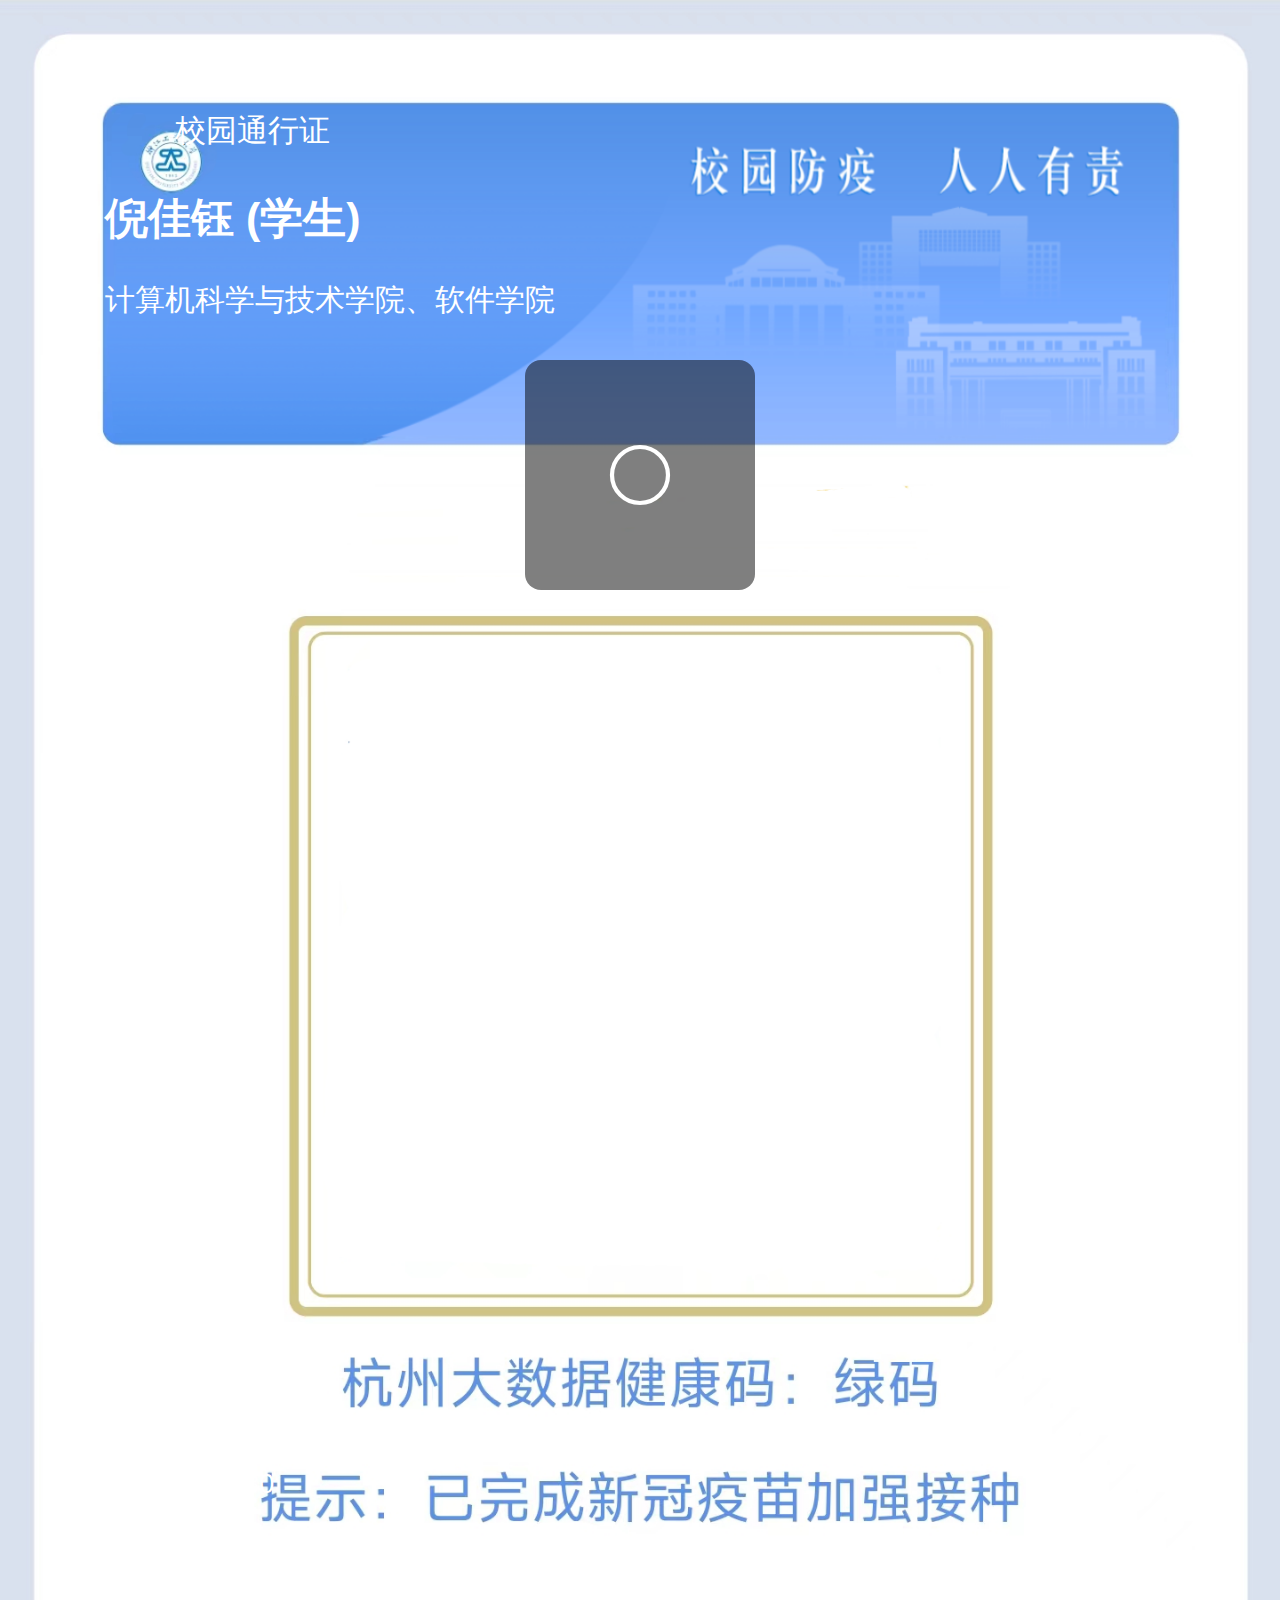
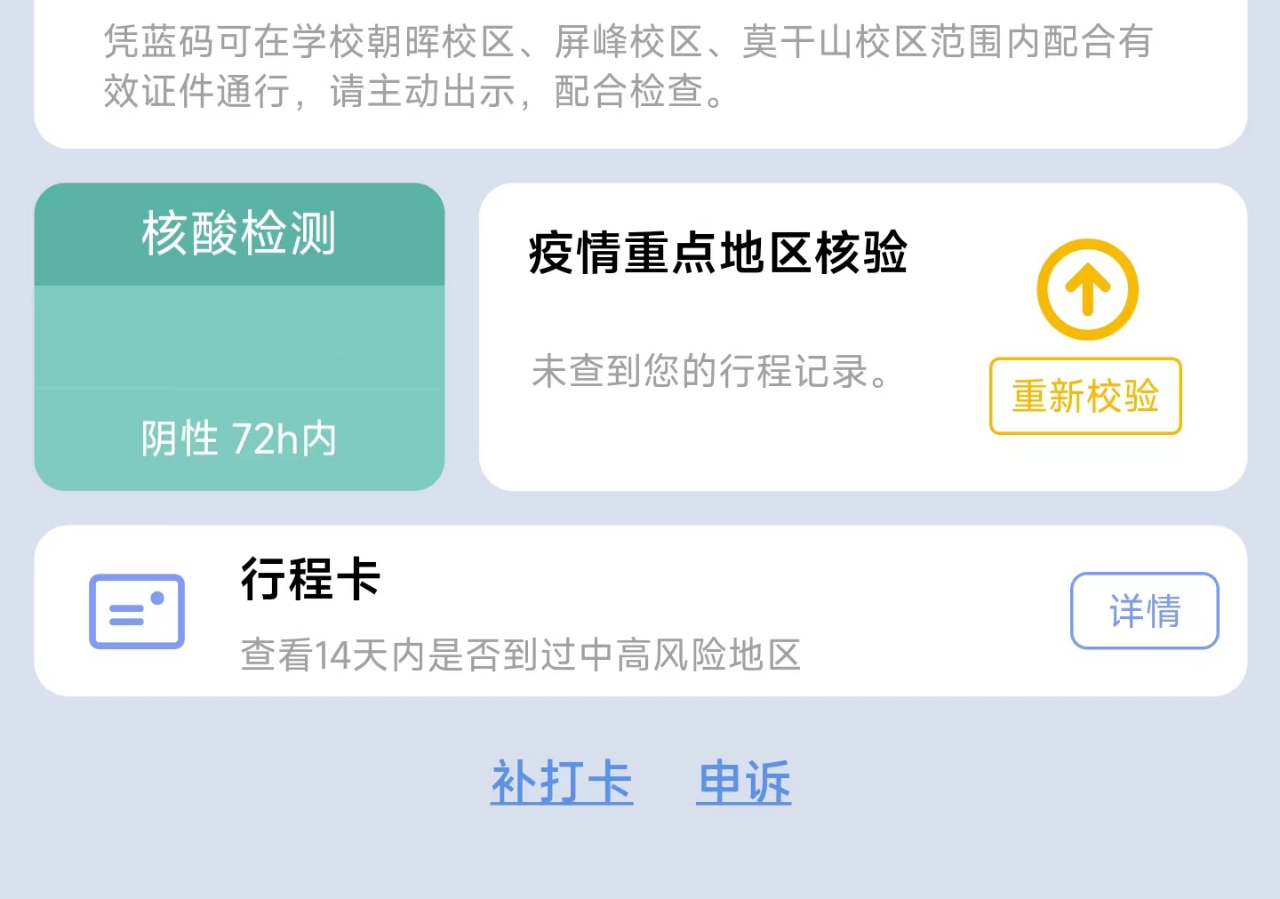
<file: index.html>
<!DOCTYPE html>
<html>

<head>
    <meta charset="utf-8">
    <title>浙江工业大学校园通行码</title>
    <link rel="shortcut icon" type="image/x-icon" href="favicon.ico">
    <style type="text/css">
        body{
            margin: 0;
        }

        .div1 {
            width: 100%;
            vertical-align: middle;
        }

        .div1 img {
            max-width: 100%;
            max-height: 100%;
            display: block;
            margin: auto;
        }

        .time {
            font-family: sans-serif;
            font-size: 60px;
            font-weight: 700;
        }

        .hesuantime {
            color: white;
            font-family: sans-serif;
            font-size: 27px;
            padding-left: 94px;
        }

        .name {
            color: white;
            font-family: sans-serif;
            font-size: 43px;
            font-weight: 700;
            margin-left: 105px;
        }

        .college {
            color: white;
            font-family: sans-serif;
            font-size: 30px;
            font-weight: 500;
            margin-left: 105px;
        }

        .container {
            width: 100%;
            position: absolute;
        }

        .loading-container {
            width: 100%;
            position: absolute;
            top: 40%;
            display: table-cell;
            vertical-align: middle;
            text-align: center;
        }

        .time-container {
            top: 372px;
            text-align: center;
        }

        .hesuantime-container {
            top: 1469px;
        }

        .name-container {
            top: 190px;
        }

        .college-container {
            top: 280px;
        }

        html,
        body {
            width: 100%;
            height: 100%;
            background-color: #F8F8F8;
        }

        .qrcode { position: absolute;top: 512px;left: 267px; }

        .appeal {
            position: absolute;
            top: 1788px;
            left: 351px;
            width: 136px;
            height: 73px;
        }

        .complexCode {
            position: absolute;
            top: 1788px;
            left: 514px;
            width: 111px;
            height: 76px;
        }

        .travelCard {
            position: absolute;
            top: 1627px;
            left: 178px;
            width: 775px;
            height: 130px;
        }

        .van-loading {
            width: 70px;
            height: 70px;
            font-size: 0;
            line-height: 0;
            position: relative;
            vertical-align: middle;
            padding: 80px;
            border-radius: 16px;
            background-color: rgba(0, 0, 0, 0.5);
            display: inline-block;
            z-index: 999;
        }

        .van-loading__spinner--circular {
            -webkit-animation-duration: 2s;
            animation-duration: 2s;
        }

        @keyframes van-rotate {
            0% {
                -webkit-transform: rotate(0deg);
                transform: rotate(0deg);
            }
            100% {
                -webkit-transform: rotate(360deg);
                transform: rotate(360deg);
            }
        }

        @keyframes van-circular {
            0% {
                stroke-dasharray: 1, 200;
                stroke-dashoffset: 0;
            }
            50% {
                stroke-dasharray: 90, 150;
                stroke-dashoffset: -40;
            }
            100% {
                stroke-dasharray: 90, 150;
                stroke-dashoffset: -120;
            }
        }

        .van-loading__spinner {
            z-index: -1;
            width: 100%;
            height: 100%;
            position: relative;
            display: inline-block;
            box-sizing: border-box;
            -webkit-animation: van-rotate 0.8s linear infinite;
            animation: van-rotate 0.8s linear infinite;
        }

        .van-loading__circular {
            width: 100%;
            height: 100%;
        }

        .van-loading__circular circle {
            stroke: currentColor;
            stroke-width: 3;
            stroke-linecap: round;
            -webkit-animation: van-circular 1.5s ease-in-out infinite;
            animation: van-circular 1.5s ease-in-out infinite;
        }

        circle {
            cx: 50;
            cy: 50;
            r: 20;
            fill: none;
        }
    </style>
</head>

<body>
<div class='div1'>
    <img src="./img/bg_new.png" alt="">
</div>
<div class="loading-container" id="loading" style="display: block">
    <div class="van-loading van-loading--circular van-loading--white" style="color: white;">
    <span class="van-loading__spinner van-loading__spinner--circular">
        <svg viewBox="25 25 50 50" class="van-loading__circular">
            <circle cx="50" cy="50" r="20" fill="none"></circle>
        </svg>
    </span>
    </div>
</div>
<div style="position: absolute;color: white;font-size: 31px;left: 175px;top: 110px;font-family: sans-serif;font-weight: 500">
    校园通行证
</div>
<div class="time-container container">
    <div id="time" class="time"></div>
</div>
<div class="hesuantime-container container">
    <div id="hesuantime" class="hesuantime"></div>
</div>
<div class="name-container container">
    <div id="name" class="name"></div>
</div>
<div class="college-container container">
    <div class="college">计算机科学与技术学院、软件学院</div>
</div>
<div class="qrcode" id="qr"></div>
<div class="appeal" onclick="window.open('http://mryb.zjut.edu.cn/#/appeal')"></div>
<div class="complexCode" onclick="window.open('http://mryb.zjut.edu.cn/#/complexCode')"></div>
<div class="travelCard" onclick="window.open('alipays://platformapi/startapp?appId=2021002170600786')"></div>
</body>
<script src="https://cdn.bootcdn.net/ajax/libs/crypto-js/4.1.1/crypto-js.min.js"></script>
<script src="https://cdn.bootcdn.net/ajax/libs/crypto-js/4.1.1/core.min.js"></script>
<script src="https://cdn.bootcdn.net/ajax/libs/crypto-js/4.1.1/sha1.min.js"></script>
<script src="./js/qrcode.js"></script>
<script type="text/javascript">
    var ua = navigator.userAgent.toLowerCase();
    var loading = document.getElementById("loading");

    function showLoading(t) {
        return new Promise(resolve => {
            loading.style.display = 'block'
            setTimeout(function () {
                loading.style.display = 'none'
                resolve()
            }, t)
        })
    }

    /**
     *获取今天的颜色
     *
     */
    function getTodayColor() {
        var now = new Date();
        var day = now.getDay();
        var colors = ['#E06765', '#E59138', '#F0C233', '#9DC6E7', '#9DC6E7', '#145b7d', '#8D7CC2'];
        return colors[day];
    }

    /****当时、分、秒、小于10时，则添加0****/
    function checkTime(i) {
        if (i < 10) return "0" + i;
        return i;
    }

    var time = new Date();
    var lastDay = new Date(time.getTime()-86400000);
    var year = time.getFullYear();
    var month = checkTime(time.getMonth() + 1); //获取月份
    var day = checkTime(time.getDate()); //获取日期
    var hour = checkTime(time.getHours()); //获取时

    var lastDayYear = lastDay.getFullYear();
    var lastDayMonth = checkTime(lastDay.getMonth() + 1); //获取月份
    var lastDayDay = checkTime(lastDay.getDate()); //获取日期
    var lastDayHour = checkTime(lastDay.getHours()); //获取时

    var box = document.getElementById("hesuantime");
    box.innerHTML = lastDayMonth + "." + lastDayDay + " 01:12:30";

    document.getElementById("time").style.color = getTodayColor();
    setInterval(function () {
        var time = new Date();
        var month = checkTime(time.getMonth() + 1); //获取月份
        var day = checkTime(time.getDate()); //获取日期
        var hour = checkTime(time.getHours()); //获取时
        var minite = checkTime(time.getMinutes()); //获取分
        var second = checkTime(time.getSeconds()); //获取秒

        var box = document.getElementById("time");
        box.innerHTML = month + "-" + day + " " + hour + ":" + minite + ":" + second;
    }, 1000); //setInterval(fn,i) 定时器，每隔i秒执行fn

    function getQueryVariable(variable) {
        var query = window.location.search.substring(1);
        var vars = query.split("&");
        for (var i = 0; i < vars.length; i++) {
            var pair = vars[i].split("=");
            if (pair[0] == variable) {
                return pair[1];
            }
        }
        return (false);
    }

    function getName() {
        var familyNames = new Array(
            "赵", "钱", "孙", "李", "周", "吴", "郑", "王", "冯", "陈",
            "褚", "卫", "蒋", "沈", "韩", "杨", "朱", "秦", "尤", "许",
            "何", "吕", "施", "张", "孔", "曹", "严", "华", "金", "魏",
            "陶", "姜", "戚", "谢", "邹", "喻", "柏", "水", "窦", "章",
            "云", "苏", "潘", "葛", "奚", "范", "彭", "郎", "鲁", "韦",
            "昌", "马", "苗", "凤", "花", "方", "俞", "任", "袁", "柳",
            "酆", "鲍", "史", "唐", "费", "廉", "岑", "薛", "雷", "贺",
            "倪", "汤", "滕", "殷", "罗", "毕", "郝", "邬", "安", "常",
            "乐", "于", "时", "傅", "皮", "卞", "齐", "康", "伍", "余",
            "元", "卜", "顾", "孟", "平", "黄", "和", "穆", "萧", "尹"
        );
        var givenNames = new Array(
            "子璇", "淼", "国栋", "夫子", "瑞堂", "甜", "敏", "尚", "国贤", "贺祥", "晨涛",
            "昊轩", "易轩", "益辰", "益帆", "益冉", "瑾春", "瑾昆", "春齐", "杨", "文昊",
            "东东", "雄霖", "浩晨", "熙涵", "溶溶", "冰枫", "欣欣", "宜豪", "欣慧", "建政",
            "美欣", "淑慧", "文轩", "文杰", "欣源", "忠林", "榕润", "欣汝", "慧嘉", "新建",
            "建林", "亦菲", "林", "冰洁", "佳欣", "涵涵", "禹辰", "淳美", "泽惠", "伟洋",
            "涵越", "润丽", "翔", "淑华", "晶莹", "凌晶", "苒溪", "雨涵", "嘉怡", "佳毅",
            "子辰", "佳琪", "紫轩", "瑞辰", "昕蕊", "萌", "明远", "欣宜", "泽远", "欣怡",
            "佳怡", "佳惠", "晨茜", "晨璐", "运昊", "汝鑫", "淑君", "晶滢", "润莎", "榕汕",
            "佳钰", "佳玉", "晓庆", "一鸣", "语晨", "添池", "添昊", "雨泽", "雅晗", "雅涵",
            "清妍", "诗悦", "嘉乐", "晨涵", "天赫", "玥傲", "佳昊", "天昊", "萌萌", "若萌"
        );
        var i = parseInt(100 * Math.random());
        var familyName = familyNames[i];
        var j = parseInt(100 * Math.random());
        var givenName = givenNames[j];
        var name = familyName + givenName;
        return name;
    }

    function randomString(e) {
        e = e || 32;
        var t = "ABCDEFGHJKMNPQRSTWXYZabcdefhijkmnprstwxyz0123456789",
            a = t.length,
            n = "";
        for (i = 0; i < e; i++) n += t.charAt(Math.floor(Math.random() * a));
        return n
    }

    function printQR(name, id, idCard, codeSize) {
        document.getElementById("qr").innerHTML = ""
        nonce = randomString(8)
        timestamp = Date.now()
        signature = CryptoJS.SHA1("" + id + name + "2" + idCard + timestamp + nonce).toString()
        data = {
            id: id,
            name: name,
            type: 2,
            IDCard: idCard,
            timestamp: timestamp,
            nonce: nonce,
            signature: signature
        }
        console.log(JSON.stringify(data))
        var qrcode = new QRCode(document.getElementById("qr"), {
            text: JSON.stringify(data),
            width: codeSize,
            height: codeSize,
            colorDark: "#5f95df",
            colorLight: "#fff",
            correctLevel: QRCode.CorrectLevel.H,
            //iconSrc: "./img/zjut-logo.png",
            //二维码中心图片边框弧度
            //iconRadius: 0,
        });
    }

    var name = getQueryVariable('name');
    if (name === "false" || name === "") {
        name = prompt("请输入姓名", ""); // 弹出input框
    }
    console.log(name)
    if (name === "false" || name === "" || name === "null") {
        alert("未指定姓名，随机生成姓名")
        name = getName();
    } else {
        name = decodeURI(name)
    }
    var nameBox = document.getElementById("name");
    nameBox.innerHTML = name + " (学生) ";
    id = 214869373221900000 + Math.floor(Math.random() * 100000)
    idCard = randomString(24)
    codeSize = 450
    showLoading(1000).then(res => {
        printQR(name, id, idCard, codeSize)
    })
    setInterval(function () {
        showLoading(700).then(res => {
            printQR(name, id, idCard, codeSize)
        })
    }, 15e3)


</script>

</html>
</file>
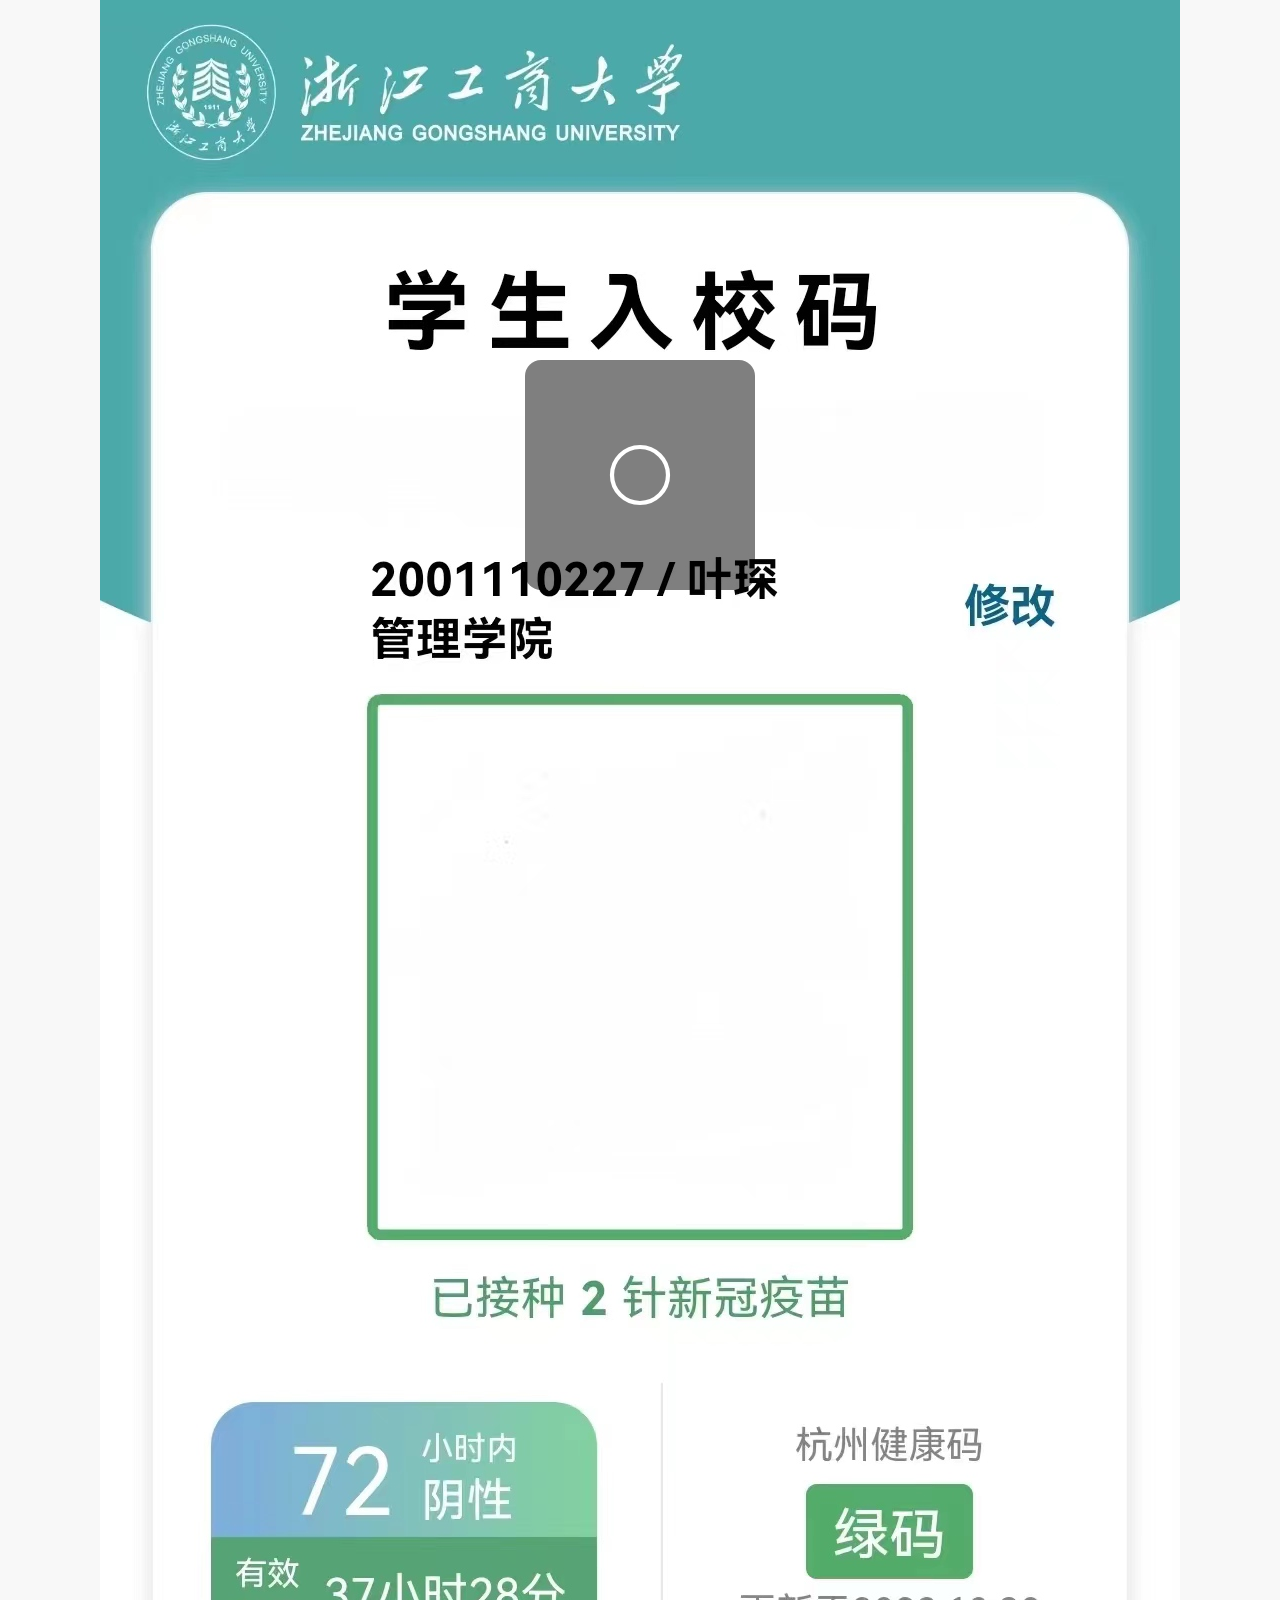
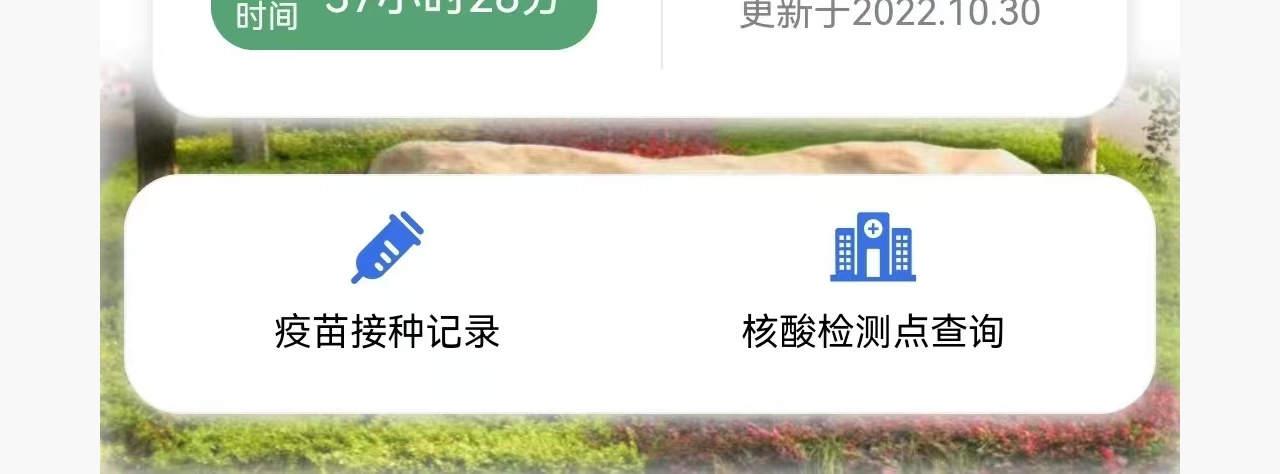
<file: zjsu.html>
<!DOCTYPE html>
<html>

<head>
    <meta charset="utf-8">
    <title>云战疫</title>
    <link rel="shortcut icon" type="image/x-icon" href="favicon.ico">
    <style type="text/css">
        body {
            margin: 0;
        }
        
        .div1 {
            width: 100%;
            vertical-align: middle;
        }
        
        .div1 img {
            max-width: 100%;
            max-height: 100%;
            display: block;
            margin: auto;
        }
        
        .time {
            font-family: sans-serif;
            font-size: 88px;
            font-weight: 700;
            color: #414141;
        }
        
        .container {
            width: 100%;
            position: absolute;
        }
        
        .loading-container {
            width: 100%;
            position: absolute;
            top: 40%;
            display: table-cell;
            vertical-align: middle;
            text-align: center;
        }
        
        .time-container {
            top: 360px;
            text-align: center;
        }
        
        html,
        body {
            width: 100%;
            height: 100%;
            background-color: #F8F8F8;
        }
        
        .qrcode {
            position: absolute;
            top: 700px;
            left: 315px;
        }
        
        .appeal {
            position: absolute;
            top: 1788px;
            left: 351px;
            width: 136px;
            height: 73px;
        }
        
        .complexCode {
            position: absolute;
            top: 1788px;
            left: 514px;
            width: 111px;
            height: 76px;
        }
        
        .travelCard {
            position: absolute;
            top: 1627px;
            left: 178px;
            width: 775px;
            height: 130px;
        }
        
        .van-loading {
            width: 70px;
            height: 70px;
            font-size: 0;
            line-height: 0;
            position: relative;
            vertical-align: middle;
            padding: 80px;
            border-radius: 16px;
            background-color: rgba(0, 0, 0, 0.5);
            display: inline-block;
            z-index: 999;
        }
        
        .van-loading__spinner--circular {
            -webkit-animation-duration: 2s;
            animation-duration: 2s;
        }
        
        @keyframes van-rotate {
            0% {
                -webkit-transform: rotate(0deg);
                transform: rotate(0deg);
            }
            100% {
                -webkit-transform: rotate(360deg);
                transform: rotate(360deg);
            }
        }
        
        @keyframes van-circular {
            0% {
                stroke-dasharray: 1, 200;
                stroke-dashoffset: 0;
            }
            50% {
                stroke-dasharray: 90, 150;
                stroke-dashoffset: -40;
            }
            100% {
                stroke-dasharray: 90, 150;
                stroke-dashoffset: -120;
            }
        }
        
        .van-loading__spinner {
            z-index: -1;
            width: 100%;
            height: 100%;
            position: relative;
            display: inline-block;
            box-sizing: border-box;
            -webkit-animation: van-rotate 0.8s linear infinite;
            animation: van-rotate 0.8s linear infinite;
        }
        
        .van-loading__circular {
            width: 100%;
            height: 100%;
        }
        
        .van-loading__circular circle {
            stroke: currentColor;
            stroke-width: 3;
            stroke-linecap: round;
            -webkit-animation: van-circular 1.5s ease-in-out infinite;
            animation: van-circular 1.5s ease-in-out infinite;
        }
        
        circle {
            cx: 50;
            cy: 50;
            r: 20;
            fill: none;
        }
    </style>
</head>

<body>
    <div class='div1'>
        <img src="./img/zjsu.v1.jpeg" alt="">
    </div>
    <div class="loading-container" id="loading" style="display: block">
        <div class="van-loading van-loading--circular van-loading--white" style="color: white;">
            <span class="van-loading__spinner van-loading__spinner--circular">
        <svg viewBox="25 25 50 50" class="van-loading__circular">
            <circle cx="50" cy="50" r="20" fill="none"></circle>
        </svg>
    </span>
        </div>
    </div>
    <div class="time-container container">
        <div id="time" class="time"></div>
    </div>
    <div class="qrcode" id="qr"></div>
</body>
<script src="./js/qrcode.js"></script>
<script type="text/javascript">
    var ua = navigator.userAgent.toLowerCase();
    var loading = document.getElementById("loading");

    function showLoading(t) {
        return new Promise(resolve => {
            loading.style.display = 'block'
            setTimeout(function() {
                loading.style.display = 'none'
                resolve()
            }, t)
        })
    }

    /****当时、分、秒、小于10时，则添加0****/
    function checkTime(i) {
        if (i < 10) return "0" + i;
        return i;
    }

    var time = new Date();
    var lastDay = new Date(time.getTime() - 86400000);
    var year = time.getFullYear();
    var month = checkTime(time.getMonth() + 1); //获取月份
    var day = checkTime(time.getDate()); //获取日期
    var hour = checkTime(time.getHours()); //获取时

    setInterval(function() {
        var time = new Date();
        var month = checkTime(time.getMonth() + 1); //获取月份
        var day = checkTime(time.getDate()); //获取日期
        var hour = checkTime(time.getHours()); //获取时
        var minite = checkTime(time.getMinutes()); //获取分
        var second = checkTime(time.getSeconds()); //获取秒

        var box = document.getElementById("time");
        box.innerHTML = month + "月" + day + "日 " + hour + ":" + minite + ":" + second;
    }, 1000); //setInterval(fn,i) 定时器，每隔i秒执行fn

    function printQR(data, codeSize) {
        document.getElementById("qr").innerHTML = ""
        var qrcode = new QRCode(document.getElementById("qr"), {
            text: data,
            width: codeSize,
            height: codeSize,
            colorDark: "#56a569",
            colorLight: "#fff",
            correctLevel: QRCode.CorrectLevel.Q,
            //iconSrc: "./img/zjut-logo.png",
            //二维码中心图片边框弧度
            //iconRadius: 0,
        });
    }
    var CODE_SIZE = 350
    var BASE_URL = "https://yzy.zjgsu.edu.cn/checkin/2001110227?timestamp="
    function getURL(){
        var timestamp = new Date().getTime()
        console.log(timestamp);
        return BASE_URL + timestamp;
    }
    showLoading(1000).then(res => {
        printQR(getURL(), CODE_SIZE)
    })
    setInterval(function() {
        printQR(getURL(), CODE_SIZE)
    }, 5e3)
</script>

</html>
</file>
